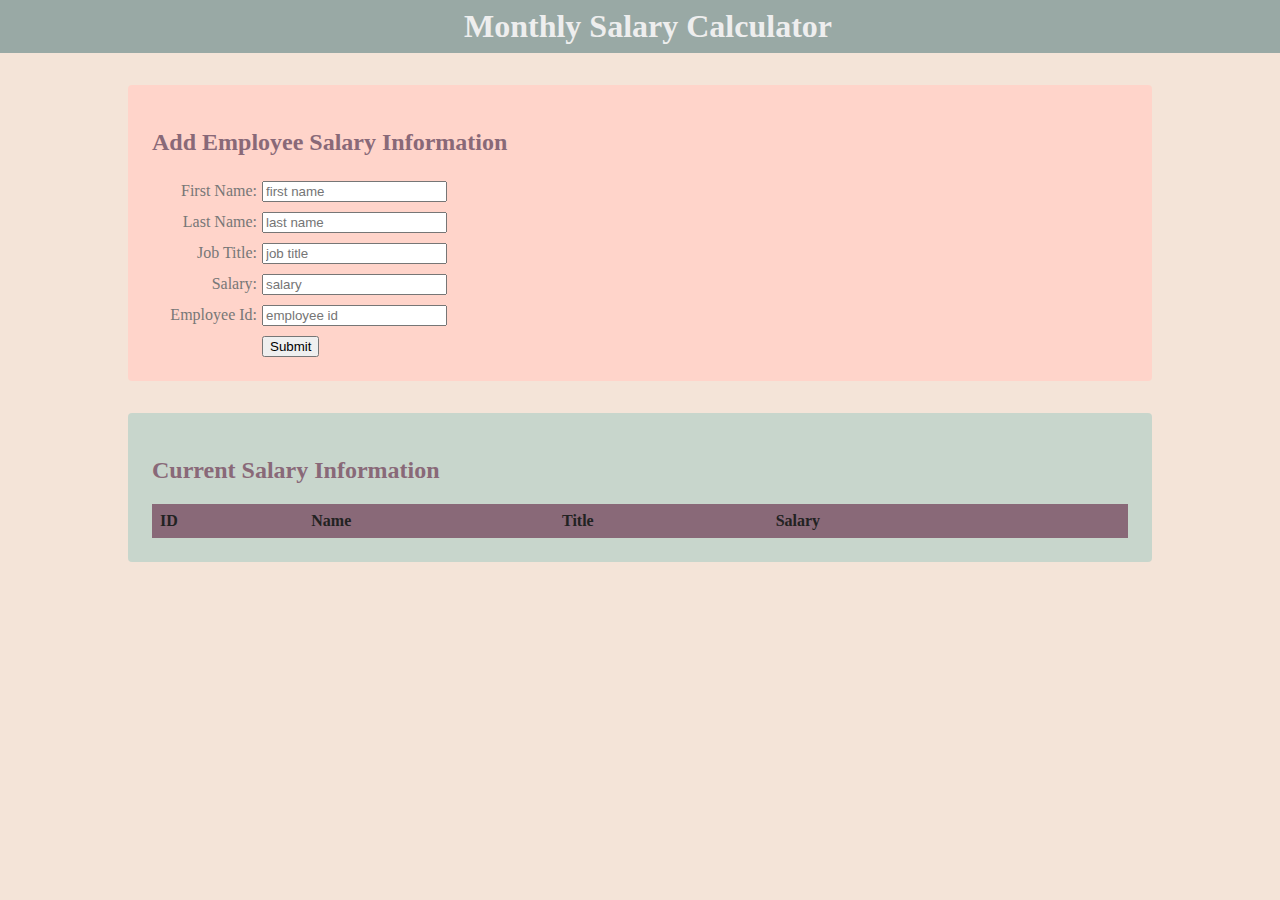
<file: company-employees/index.html>
<!doctype html>
<html lang="en">
  <head>
    <title>Salary Calculator</title>
    <!-- Required meta tags -->
    <meta charset="utf-8">
    <meta name="viewport" content="width=device-width, initial-scale=1, shrink-to-fit=no">

    <!-- Custom CSS -->
    <link rel="stylesheet" href="styles.css">

  </head>
  <body>


    <header>
      <h1>Monthly Salary Calculator</h1>
    </header>

    <main>
      <section>
        <h2>Add Employee Salary Information</h2>
        <form id="in-info">
          <label>First Name:</label><input type="text" id="in-first" placeholder="first name"><br>
          <label>Last Name:</label><input type="text" id="in-last" placeholder="last name"><br>
          <label>Job Title:</label><input type="text" id="in-title" placeholder="job title"><br>
          <label>Salary:</label><input type="number" id="in-salary" placeholder="salary"><br>
          <label>Employee Id:</label><input type="text" id="in-empid" placeholder="employee id"><br>
          <button type="submit" id="btn-submit">Submit</button>
        </form>
      </section>

      <section>
        <h2>Current Salary Information</h2>
        <div id="out-monthly-salary"></div>
          <table>
            <thead>
              <tr>
                <th>ID</th><th>Name</th><th>Title</th><th>Salary</th><th>&nbsp;</th>
              </tr>
            </thead>
            <tbody id="out-salaries">

            </tbody>
          </table>
      </section>

    </main>

    <!-- jQuery from CDN -->
    <script src="https://code.jquery.com/jquery-3.2.1.slim.min.js" integrity="sha384-KJ3o2DKtIkvYIK3UENzmM7KCkRr/rE9/Qpg6aAZGJwFDMVNA/GpGFF93hXpG5KkN" crossorigin="anonymous"></script>
    <script src="client.js"></script>
</body>
</html>
</file>
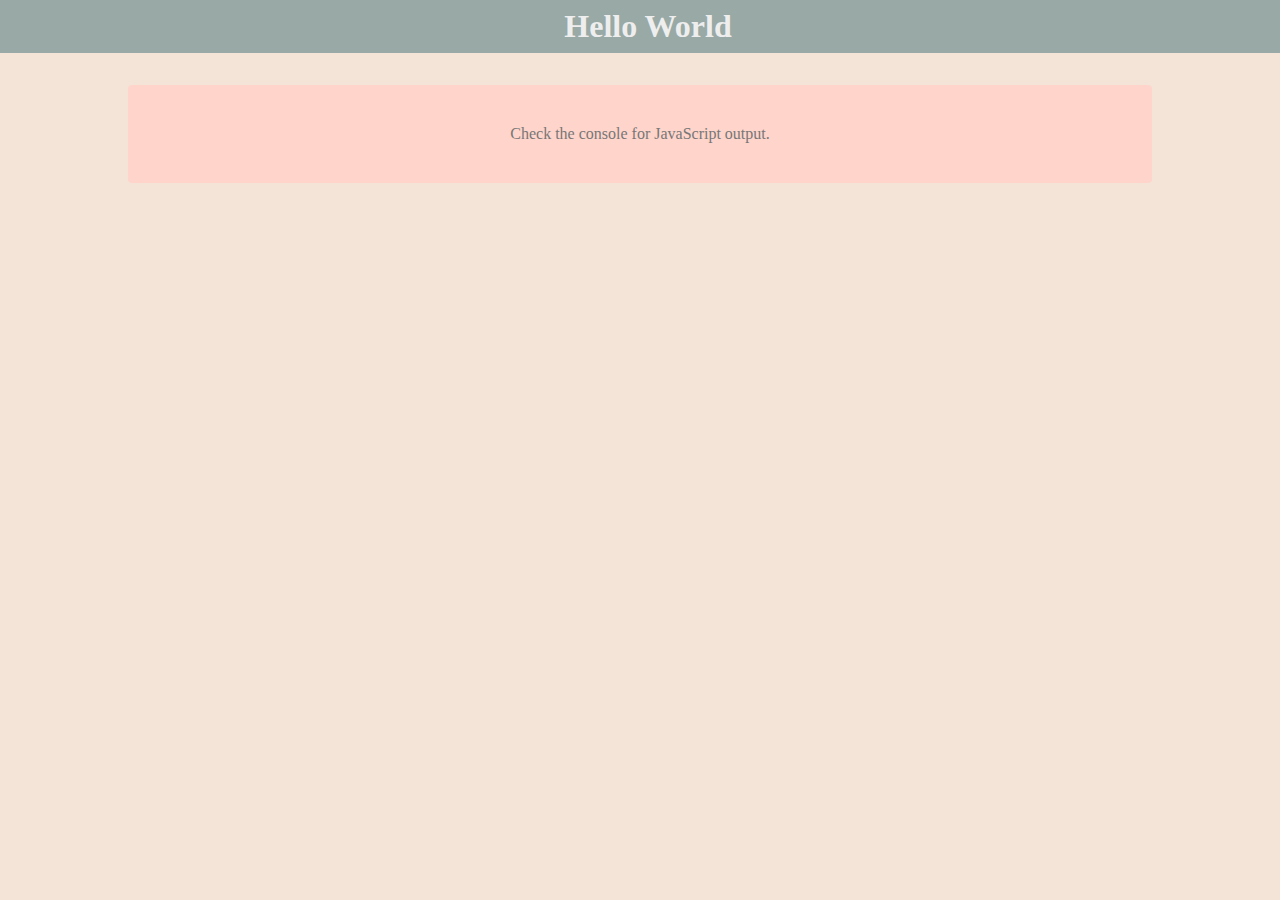
<file: hello-world/index.html>
<!DOCTYPE html>
<html>
  <head>
    <meta charset="utf-8">
    <title>Hello World</title>
    <link rel="stylesheet" href="styles/main.css">
    <script src="scripts/hello.js" charset="utf-8"></script>
  </head>
  <body>
    <header>
      <h1>Hello World</h1>
    </header>
    <main>
      <section>
        <p class="center">
          Check the console for JavaScript output.
        </p>
      </section>
    </main>
  </body>
</html>
</file>
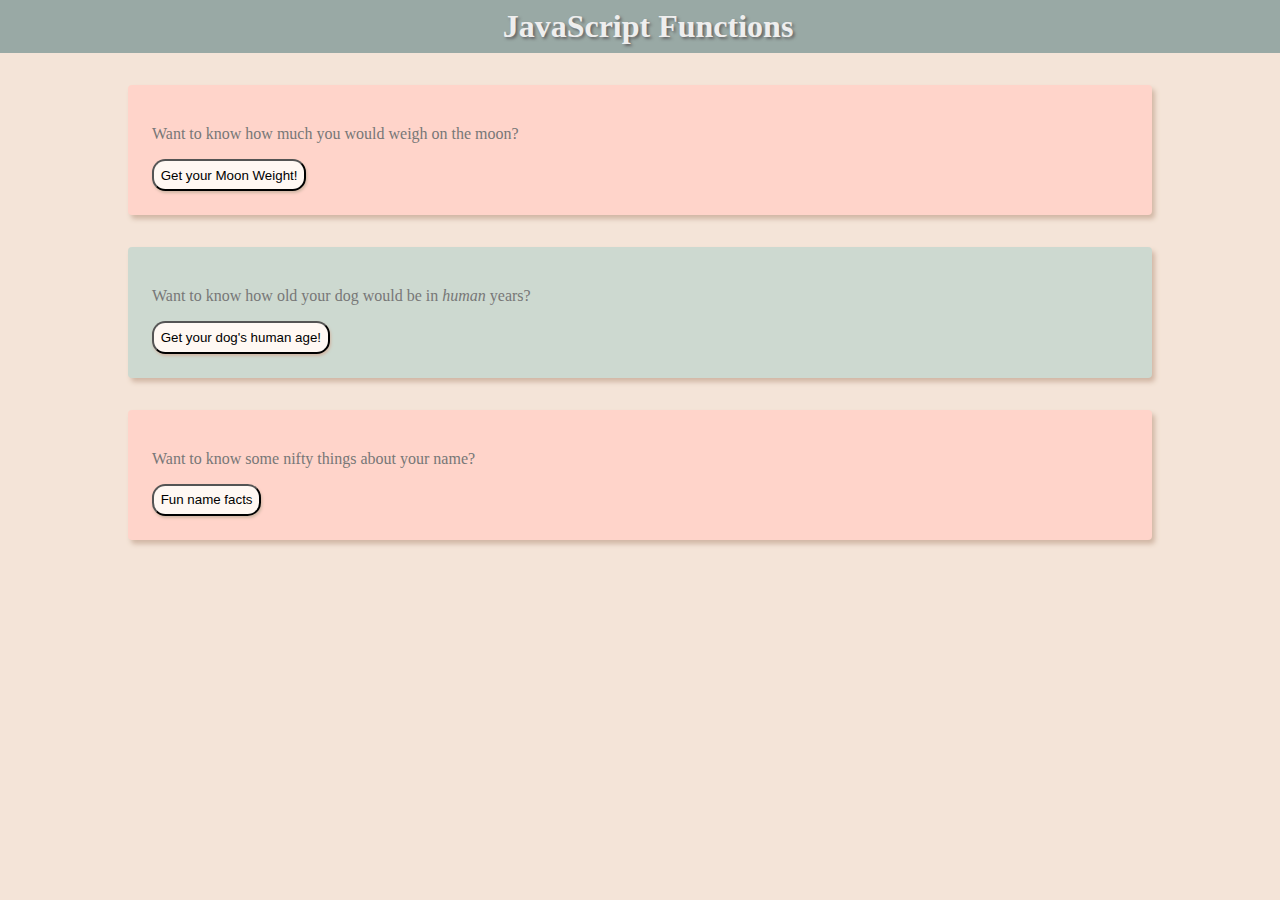
<file: logic-and-functions/index.html>
<!DOCTYPE html>
<html lang="en">
<head>
  <meta charset="UTF-8">
  <title>JS Functions</title>
  <link rel="stylesheet" href="pinkSand.css">
</head>
<body>
  <header><h1>JavaScript Functions</h1></header>
  <main>
    <section>
      <p>Want to know how much you would weigh on the moon?</p>
      <button id="btn-moon-weight">Get your Moon Weight!</button>
    </section>

    <section>
      <p>Want to know how old your dog would be in <i>human</i> years?</p>
      <button id="btn-dog-age">Get your dog's human age!</button>
    </section>

    <section>
      <p>Want to know some nifty things about your name?</p>
      <button id="btn-name-fun">Fun name facts</button>
    </section>
  </main>

  <!-- By adding script here, buttons will exist on page -->
  <script src="js/script.js"></script>
</body>
</html>
</file>
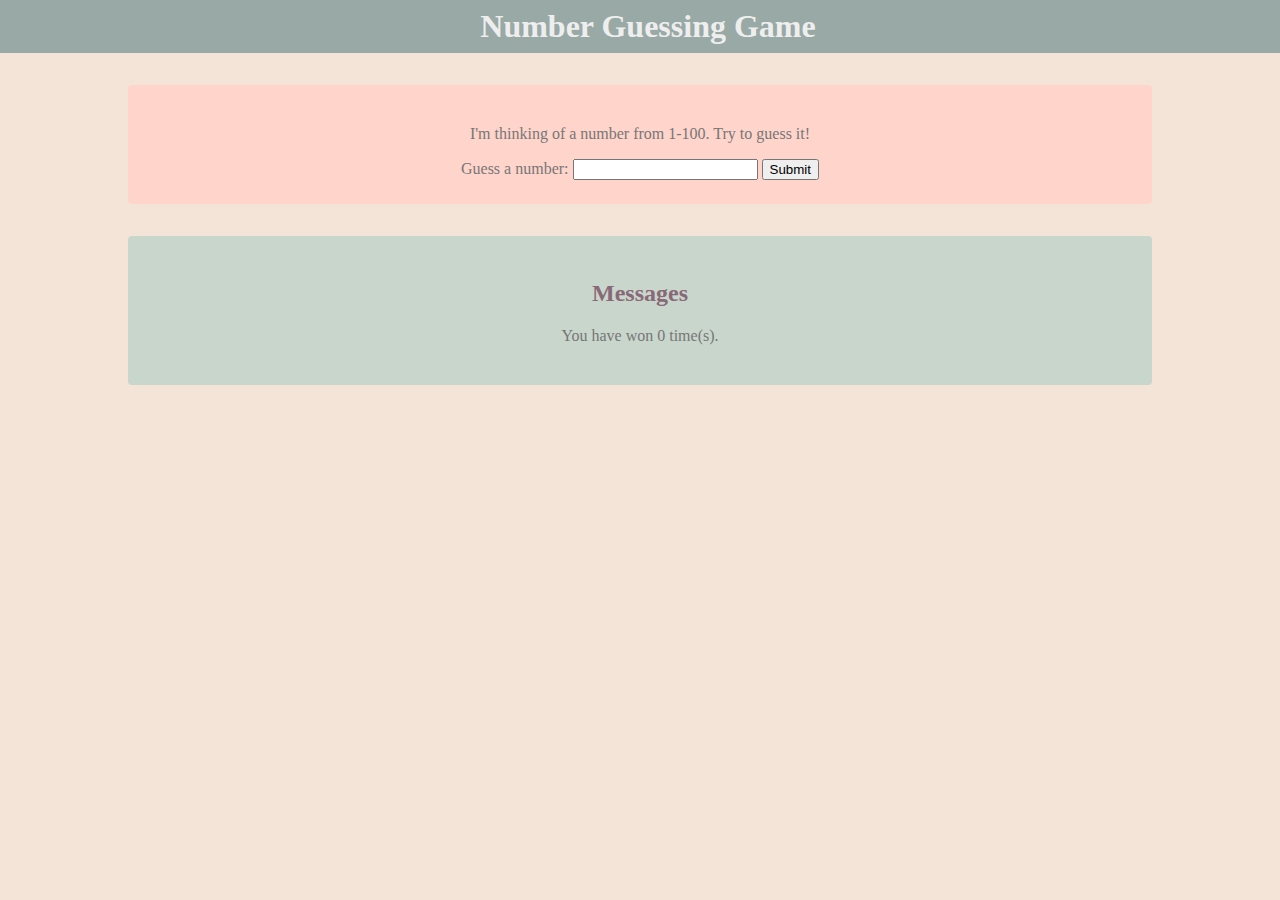
<file: number-game/index.html>
<!DOCTYPE html>
<html>
  <head>
    <meta charset="utf-8">
    <title>Number Game</title>
    <link rel="stylesheet" href="styles/main.css">
    <script src="https://code.jquery.com/jquery-3.2.1.slim.min.js" integrity="sha384-KJ3o2DKtIkvYIK3UENzmM7KCkRr/rE9/Qpg6aAZGJwFDMVNA/GpGFF93hXpG5KkN" crossorigin="anonymous"></script>
    <script src="scripts/game-extras.js" charset="utf-8"></script>
  </head>
  <body>
    <header>
      <h1>Number Guessing Game</h1>
    </header>
    <main>
      <section>
        <form id="form-guess" class="center">
          <p class="center">
            I'm thinking of a number from 1-100. Try to guess it!
          </p>
          <label>Guess a number: </label><input type="number" id="in-guess"/>
          <button type="submit" id="btn-guess">Submit</button>
        </form>
        <form id="form-reset" class="center hide">
          <p>
            Awesome!  You guessed my number.
          </p>
          <button id="btn-reset">Click to Play Again</button>
        </form>
      </section>
      <section class="center">
        <h2>Messages</h2>
        <p>
          You have won <span id="win-count">0</span> time(s).
        </p>
        <div id="output">

        </div>
      </section>
    </main>
  </body>
</html>
</file>
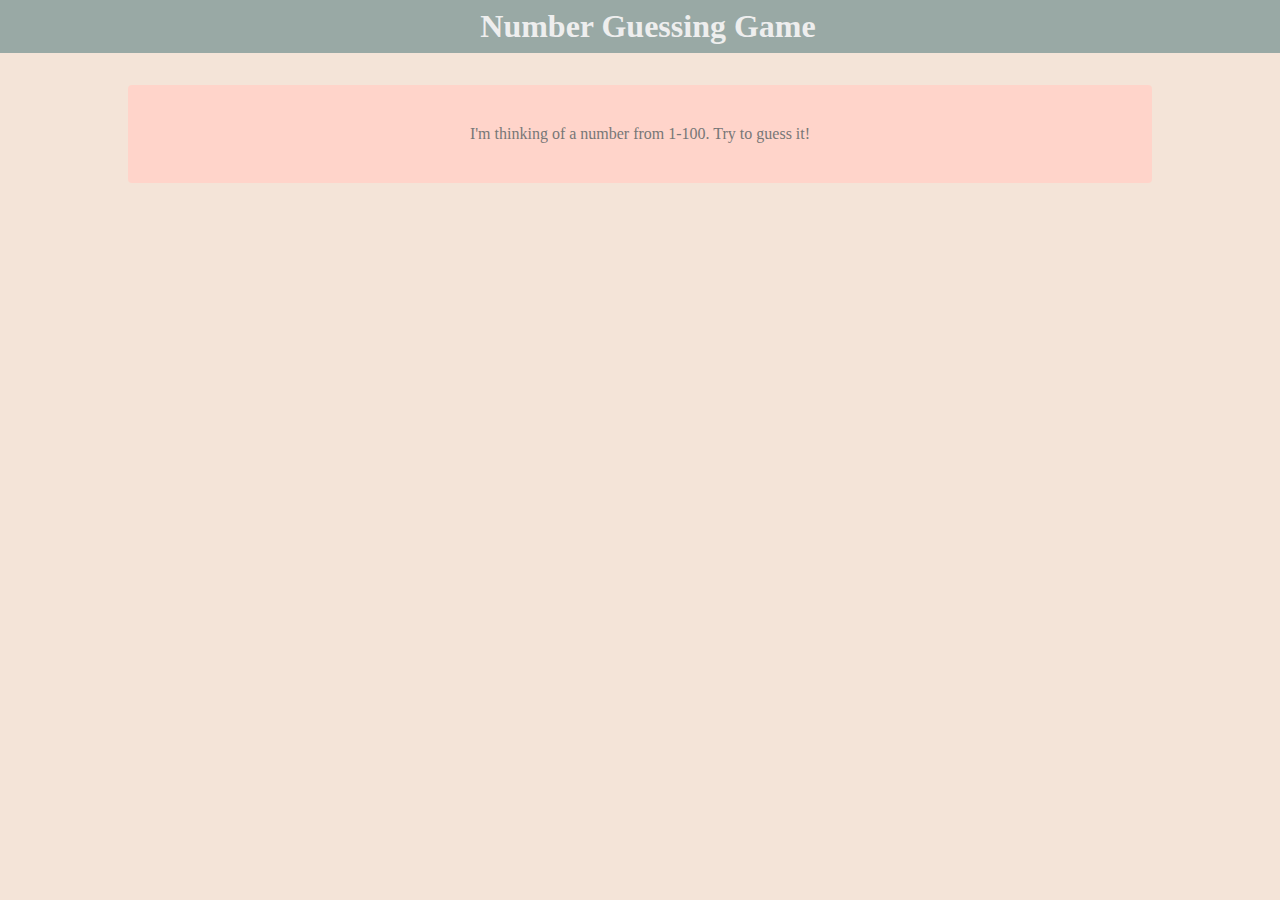
<file: number-game/index-base.html>
<!DOCTYPE html>
<html>
  <head>
    <meta charset="utf-8">
    <title>Number Game</title>
    <link rel="stylesheet" href="styles/main.css">
    <script src="https://code.jquery.com/jquery-3.2.1.slim.min.js" integrity="sha384-KJ3o2DKtIkvYIK3UENzmM7KCkRr/rE9/Qpg6aAZGJwFDMVNA/GpGFF93hXpG5KkN" crossorigin="anonymous"></script>
    <script src="scripts/game-base.js" charset="utf-8"></script>
  </head>
  <body>
    <header>
      <h1>Number Guessing Game</h1>
    </header>
    <main>
      <section>
        <p class="center">
          I'm thinking of a number from 1-100. Try to guess it!
        </p>
      </section>
    </main>
  </body>
</html>
</file>
<file: company-employees/styles.css>
body {
  background-color: #F4E4D8;
  color: #777;
  margin: 0;
}

main {
  margin: auto;
  width: 80%;
}

h1 {
  background-color: #99A9A5;
  color: #eee;
  margin: 0;
  margin-bottom: 1em;
  padding: 0.25em;
  text-align: center;
  width: 100%;
}

h2, h3, h4, h5, h6 {
  color: #896978
}

.center {
  text-align: center;
}

section:nth-of-type(odd) {
  background-color: #FFD4CA;
}

section:nth-of-type(even) {
  background-color: #C8D6CC;
}

section {
  border-radius: 0.25em;
  margin-bottom: 2em;
  padding: 1.5em;
}

label {
    display: inline-block;
    width: 100px;
    text-align: right;
    padding: 5px;
}

input {
    margin: 5px 0;
    display: inline-block;
}

#btn-submit {
    margin-top: 5px;
    margin-left: 110px;
}

table {
  width: 100%;
  background-color: #F4E4D8;
  border-collapse: collapse;
}

th, td {
  padding: 0.5em;
  text-align: left;
}


tbody tr:nth-of-type(odd) {
  background-color: #FFF8F3;
}


thead tr {
  background-color: #896978;
  color: #222222;
}
</file>
<file: hello-world/styles/main.css>
body {
  background-color: #F4E4D8;
  color: #777;
  margin: 0;
}

main {
  margin: auto;
  width: 80%;
}

h1 {
  background-color: #99A9A5;
  color: #eee;
  margin: 0;
  margin-bottom: 1em;
  padding: 0.25em;
  text-align: center;
  width: 100%;
}

h2, h3, h4, h5, h6 {
  color: #896978
}

.center {
  text-align: center;
}

section:nth-of-type(odd) {
  background-color: #FFD4CA;
}

section:nth-of-type(even) {
  background-color: #C8D6CC;
}

section {
  border-radius: 0.25em;
  margin-bottom: 2em;
  padding: 1.5em;
}
</file>
<file: logic-and-functions/pinkSand.css>
body {
  background-color: #F4E4D8;
  color: #777;
  margin: 0;
}

main {
  margin: auto;
  width: 80%;
}

h1 {
  background-color: #99A9A5;
  color: #eee;
  margin: 0;
  margin-bottom: 1em;
  padding: 0.25em;
  text-align: center;
  text-shadow: 2px 2px 3px #666;
  width: 100%;
}

h2, h3, h4, h5, h6 {
  color: #896978
}

.center {
  text-align: center;
}

section:nth-of-type(odd) {
  background-color: #FFD4CA;
}

section:nth-of-type(even) {
  background-color: #CDD9D0;
}

section {
  border-radius: 0.25em;
  box-shadow: 3px 4px 5px #D1B7A5;
  margin-bottom: 2em;
  padding: 1.5em;
}


/***********   FORMS   ***********/

label {
    display: inline-block;
    width: 100px;
    text-align: right;
    padding: 5px;
}

input {
    margin: 5px 0;
    display: inline-block;
}

button {
  background-color: #FFF8F3;
  border-radius: 1em;
  box-shadow: 1px 2px 3px #D1B7A5;
  padding: 0.5em;
}

#btn-submit {
    margin-top: 5px;
    margin-left: 110px;
}


/***********   TABLES   ***********/

table {
  width: 100%;
  background-color: #F4E4D8;
  border-collapse: collapse;
}

th, td {
  padding: 0.5em;
  text-align: left;
}


tbody tr:nth-of-type(odd) {
  background-color: #FFF8F3;
}


thead tr {
  background-color: #896978;
  color: #222222;
}
</file>
<file: number-game/styles/main.css>
body {
  background-color: #F4E4D8;
  color: #777;
  margin: 0;
}

main {
  margin: auto;
  width: 80%;
}

h1 {
  background-color: #99A9A5;
  color: #eee;
  margin: 0;
  margin-bottom: 1em;
  padding: 0.25em;
  text-align: center;
  width: 100%;
}

h2, h3, h4, h5, h6 {
  color: #896978
}

.center {
  text-align: center;
}

.hide {
  display: none;
}

section:nth-of-type(odd) {
  background-color: #FFD4CA;
}

section:nth-of-type(even) {
  background-color: #C8D6CC;
}

section {
  border-radius: 0.25em;
  margin-bottom: 2em;
  padding: 1.5em;
}
</file>
